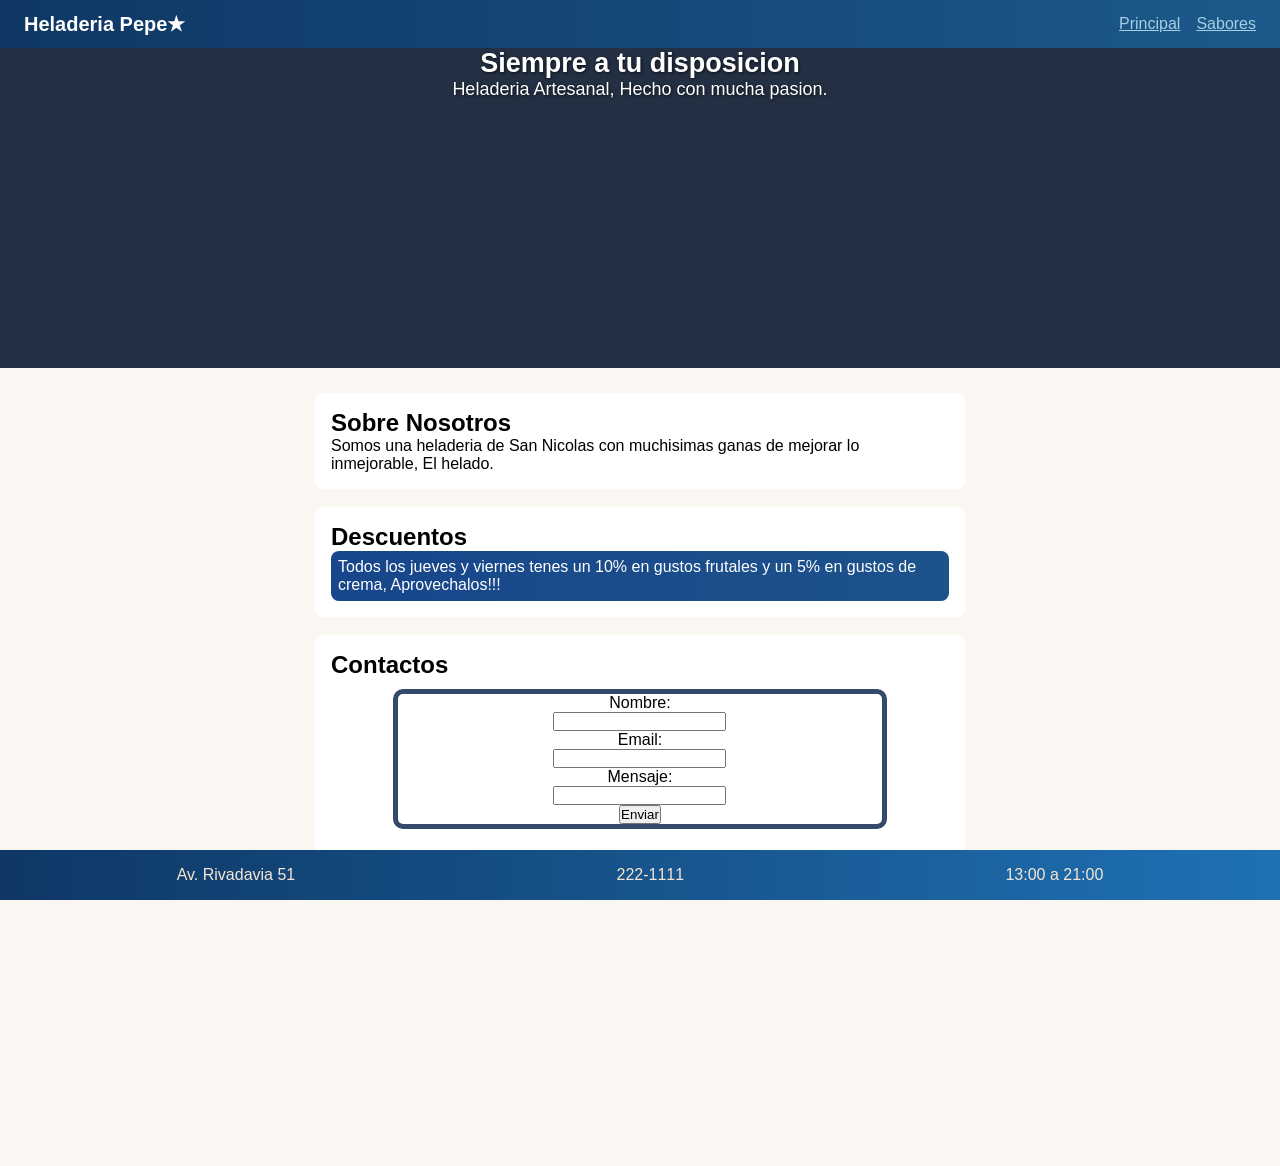
<file: index.html>
<!DOCTYPE html>
<html lang="en">
<head>
    <meta charset="UTF-8">
    <meta name="viewport" content="width=device-width, initial-scale=1.0">
    <link rel="stylesheet" href="style.css" />
    <title>Heladeria</title>
</head>
<body>
   <header class="barra">
      <span class="logo"> Heladeria Pepe★</span>
      <nav class="links">
        <a href="index.html">Principal</a>
        <a href="sabores.html">Sabores</a>
      </nav>
    </header>
 
    <section class="hero">
      <h1>Siempre a tu disposicion</h1>
      <p>Heladeria Artesanal, Hecho con mucha pasion.</p>
    </section>

<main>
<article class="post">
    <h2>Sobre Nosotros</h2>
    <p>
      Somos una heladeria de San Nicolas con muchisimas ganas de mejorar lo inmejorable, El helado. 
    </p>
</article>

<article class="post">
    <h2>Descuentos</h2>
    <p class="descuento">
      Todos los jueves y viernes tenes un 10% en gustos frutales y un 5% en gustos de crema, Aprovechalos!!!
    </p>
</article>
<article class="post contactos">
    <h2>Contactos</h2>
    <form action="/index.html" method="post">

     <label for="nombre">Nombre:</label>
     <input type="text" id="nombre" name="nombre" minlength="3" required>

     <label for="email">Email:</label>
     <input type="email" name="email" id="email" required>

     <label for="mensaje">Mensaje:</label>
     <input type="text" name="mensaje" id="mensaje">

     <button type="submit">Enviar</button>
    </form>
</article>

</main>
<article class="contenedor">
  <footer class="pie">
      <p> Av. Rivadavia 51</p>
      <p> 222-1111</p>
      <p> 13:00 a 21:00</p>
    </footer>
</article>
</body>
</html>
</file>
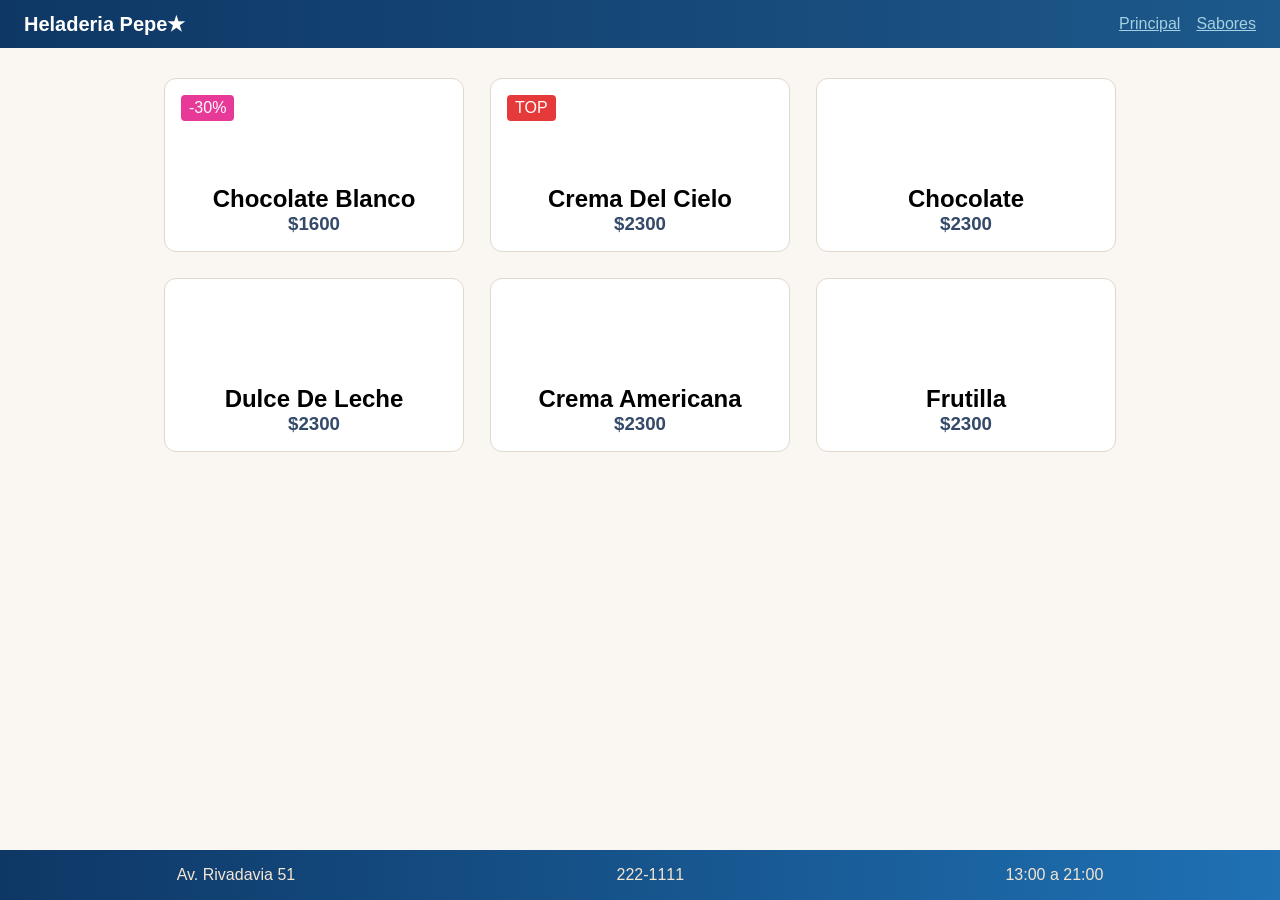
<file: sabores.html>
<!DOCTYPE html>
<html lang="en">
<head>
    <meta charset="UTF-8">
    <meta name="viewport" content="width=device-width, initial-scale=1.0">
     <link rel="stylesheet" href="style.css" />
    <title>Sabores</title>
</head>
<body>
       <header class="barra">
      <span class="logo"> Heladeria Pepe★</span>
      <nav class="links">
        <a href="index.html">Principal</a>
        <a href="sabores.html">Sabores</a>
      </nav>
    </header>
 <main class="galeria">
    <section class="sabor">
       <span class="etiqueta-oferta">-30%</span>
        <div class="helado" title="Chocolate Blanco"></div>
      <h2>Chocolate Blanco</h2>
      <h3>$1600</h3>
      </section>
      
    <section class="sabor">
       <span class="etiqueta-top">TOP</span>
        <div class="helado" title="Crema Del Cielo"></div>
        <h2>Crema Del Cielo</h2>
          <h3>$2300</h3>
      </section>
      <section class="sabor">
        <div class="helado" title="Chocolate"></div>
       <h2>Chocolate</h2>
         <h3>$2300</h3>
      </section>

      <section class="sabor">
        <div class="helado" title="Dulce De Leche"></div>
        <h2>Dulce De Leche</h2>
          <h3>$2300</h3>
      </section>

      <section class="sabor">
        <div class="helado" title="Crema Americana"></div>
       <h2>Crema Americana</h2>
         <h3>$2300</h3>
      </section>

      <section class="sabor">
        <div class="helado" title="Frutilla"></div>
        <h2>Frutilla</h2>
          <h3>$2300</h3>
      </section>
    </main>
   <article class="contenedor">
  <footer class="pie">
      <p> Av. Rivadavia 51</p>
      <p> 222-1111</p>
      <p> 13:00 a 21:00</p>
    </footer>
</article>
</body>
</html>
</file>
<file: style.css>
:root{
  --color-primario:#344a68;
  --color-secundario:#faf6f1;
}
* {
  margin: 0;
  padding: 0;
  box-sizing: border-box;
}

main {
  max-width: 700px;
  margin: 0 auto;
  padding: 24px;
  justify-content: left;
}

body {
  font-family:Arial, Helvetica, sans-serif;
  background-color:var(--color-secundario);
}

h3{
    text-align: center;
    color: var(--color-primario);
}
.barra{
  display: flex;
  justify-content: space-between;
  align-items: center;
  padding: 12px 24px;
  background-color: var(--color-primario);
  background: linear-gradient(90deg, #0e3765, #1d598b);
  color: white;
}
.links{
  display: flex;
  gap: 16px;
}
.links a{
  color: #a5d0e1;
}
.hero{
  height: 320px;
  background-color: #232f42;
  background-image: url("https://images.squarespace-cdn.com/content/v1/57b39f3529687fab212904d1/1482288161783-RLVANSR699YTG6KIBWBX/07-GELATO-FINAL-7.jpg");
  background-size: cover;
  background-position: center;
  background-repeat: no-repeat;
  color: #ffffff;
  text-align:center;
  font-size: large;
  text-shadow: 1px 1px 3px rgba(0, 0, 0, 0.628);
  filter:saturate(10px)
}

.etiqueta-oferta{
  position: absolute;
  background-color: #e63998;
  color: #ffffff;
  padding: 4px 8px;
  border-radius: 4px;
}
.etiqueta-top{
  position: absolute;
  background-color: #e63939;
  color: #ffffff;
  padding: 4px 8px;
  border-radius: 4px;
}
.post{
  background-color: #ffffff;
  border: 1px solid var(--color-secundario);
  border-radius: 8px;
  padding: 16px;
  margin-bottom: 16px;
  transition: transform 1s ease;
}
form{
  display: flex;
  flex-direction: column;
  flex-wrap: wrap;
  text-align: center;
  align-items: center;
  width: 80%;
  margin: 10px auto;
  color:var(--color-logo);
  background-color: #fff; 
  border: 5px solid  var(--color-primario); 
  border-radius: 10px;
}
.post:hover{
  border-color:var(--color-primario);
  transform: scale(1.05);
}

.descuento{
background: linear-gradient(90deg, #17468b, #1d528b);
border-radius: 8px;
padding: 7px 7px;
color: white;
}
.logo {
  font-weight: bold;
  font-size: 20px;
}

.helado {
  height: 90px;
  border-radius: 6px;
  background-size: cover;
  background-position: center;
  background-repeat: no-repeat;
}
.galeria{
  margin-top: 30px;
  display: grid;
  grid-template-columns: repeat(3,1fr);
  gap: 26px;
  justify-content: center;
  padding: 0 24px 24px;
}
section h2{
  text-align: center;
}
.sabor{
  background-color: white;
  border: 1px solid #e0d9cc;
  border-radius: 12px;
  width: 300px;
  padding: 16px;
  transition: transform 1s ease;
}
.sabor:hover{
  transform: scale(1.05);
  filter: saturate(20px);
  border-color: var(--color-primario);
}
.sabor:nth-child(1) .helado { background-image: url(https://tse4.mm.bing.net/th/id/OIP.EVy5m3chI7-uPMxLKN3EkwHaE7?r=0&rs=1&pid=ImgDetMain&o=7&rm=3); }
.sabor:nth-child(2) .helado { background-image: url(https://tse3.mm.bing.net/th/id/OIP.qdV1cexNG9Nw0mwg3-yJpgHaEJ?r=0&w=626&h=351&rs=1&pid=ImgDetMain&o=7&rm=3); }
.sabor:nth-child(3) .helado { background-image: url(https://tse2.mm.bing.net/th/id/OIP.QX-kSgy9pe0XMZfPjtrIrwHaEH?r=0&rs=1&pid=ImgDetMain&o=7&rm=3); }
.sabor:nth-child(4) .helado { background-image: url(https://media.diariouno.com.ar/p/447f4591f8ad3da45643c9f6c12ce3dd/adjuntos/298/imagenes/009/690/0009690808/1200x0/smart/helado-dulce-leche.jpg); }
.sabor:nth-child(5) .helado { background-image: url(https://heladoscaseros.com/wp-content/uploads/2021/07/helado-de-crema-1980x1320.jpg); }
.sabor:nth-child(6) .helado { background-image: url(https://i.pinimg.com/originals/c1/85/88/c185886beb0723ce27ba25932a26dfbd.jpg); }

.contenedor{
  min-height: 30vh;
  display: flex;
  flex-direction: column;
}
.pie{
  position: fixed;
  left: 0;
  bottom: 0;
  margin-top: auto;
  width: 100%;
  display: flex;
  justify-content: space-around;
  padding: 16px;
  background-color:  #344a68;
  background: linear-gradient(90deg, #0e3765, #1f71b4);
  color: #f5e6d3;
}

@media (max-width:900px){
  .galeria{
    grid-template-columns: repeat(2,1fr);
  }
}

@media (max-width:600px){
  .galeria{
    grid-template-columns: 1fr;
  }
  .sabor{
      height: 180px;
  }
  html,body{
    overflow-x: hidden;
  }
  body{
    position: relative;
  }
}
</file>
